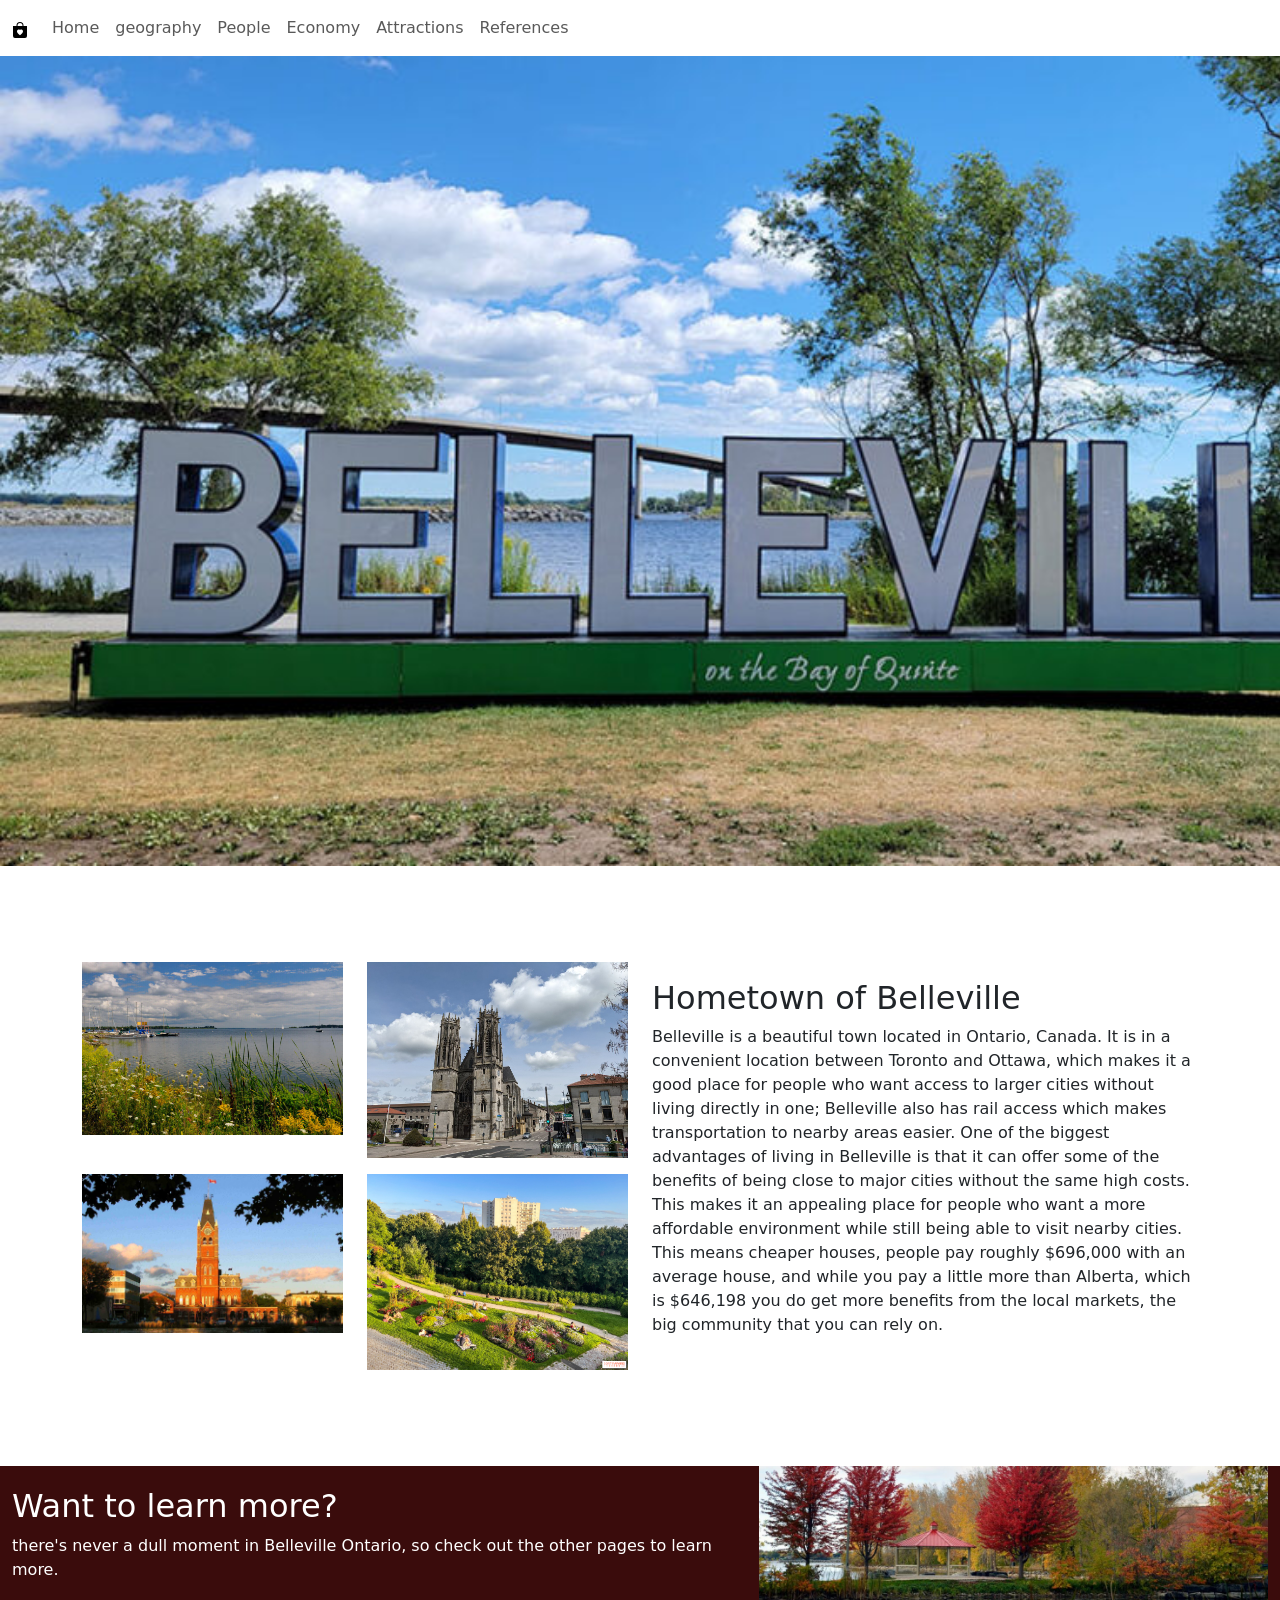
<file: index.html>
<!DOCTYPE html>
<html lang="en">

<head>
    <meta charset="UTF-8">
    <meta name="viewport" content="width=device-width, initial-scale=1.0">
    <title>Belleville | Home</title>

    <!-- Latest compiled and minified CSS -->
    <link href="https://cdn.jsdelivr.net/npm/bootstrap@5.3.8/dist/css/bootstrap.min.css" rel="stylesheet">

    <link rel="stylesheet" href="https://cdn.jsdelivr.net/npm/bootstrap-icons@1.13.2/font/bootstrap-icons.min.css">

    <!-- custom css -->
    <link href="css/hometown.css" rel="stylesheet">
</head>

<body>

    <!-------------------Collapsing Navbar-------------->
    <nav class="navbar navbar-expand-sm bg-white navbar-light sticky-top">
        <div class="container-fluid">
            <a class="navbar-brand" href="index.html">
                <img src="images/bag-heart-fill.svg" alt="Belleville">
            </a>
            <button class="navbar-toggler" type="button" data-bs-toggle="collapse" data-bs-target="#collapsibleNavbar">
                <span class="navbar-toggler-icon"></span>
            </button>
            <div class="collapse navbar-collapse" id="collapsibleNavbar">
                <ul class="navbar-nav">
                    <li class="nav-item">
                        <a class="nav-link" href="index.html">Home</a>
                    </li>
                    <li class="nav-item">
                        <a class="nav-link" href="geography.html">geography</a>
                    </li>
                    <li class="nav-item">
                        <a class="nav-link" href="people.html">People</a>
                    </li>
                    <li class="nav-item">
                        <a class="nav-link" href="economy.html">Economy</a>
                    </li>
                    <li class="nav-item">
                        <a class="nav-link" href="attractions.html">Attractions</a>
                    </li>
                    <li class="nav-item">
                        <a class="nav-link" href="references.html">References</a>
                    </li>
                </ul>
            </div>
        </div>
    </nav>


    <!-------------------Header------------------------->

    <header id="homeHeader" class="bg-primary text-white">
        <div class="container-fluid">
            <div class="row">

                <div class="col-sm-6">

                </div>
            </div> <!--end row-->
        </div> <!--ends container-->
    </header>
    <!-- --------------------Main Content------------ -->

    <main class="my-5 py-5">
        <div class="container">
            <div class="row">
                <div class="col-md-6">

                    <div class="row mb-3">
                        <div class="col-6">
                            <img class="img-fluid" src="images/image1.jpeg" alt="first">
                        </div>
                        <div class="col-6">
                            <img class="img-fluid" src="images/image2.jpg" alt="second">
                        </div>
                    </div>
                    <div class="row">
                        <div class="col-6">
                            <img class="img-fluid" src="images/Image3.jpg" alt="third">
                        </div>
                        <div class="col-6">
                            <img class="img-fluid" src="images/image4.jpg" alt="fourth">
                        </div>
                    </div>
                </div>

                <div class="col-md-6 my-auto">
                    <h2>Hometown of Belleville</h2>
                    <p>Belleville is a beautiful town located in Ontario, Canada. It is in a convenient location between
                        Toronto and Ottawa, which makes it a good place for people who want access to larger cities
                        without living directly in one; Belleville also has rail access which makes transportation to
                        nearby areas easier. One of the biggest advantages of living in Belleville is that it can offer
                        some of the benefits of being close to major cities without the same high costs. This makes it
                        an appealing place for people who want a more affordable environment while still being able to
                        visit nearby cities. This means cheaper houses, people pay roughly $696,000 with an average
                        house, and while you pay a little more than Alberta, which is $646,198 you do get more benefits
                        from the local markets, the big community that you can rely on.</p>
                </div>
            </div>
        </div><!--ends container-->
    </main>



    <!-- ------------------Footer--------------------- -->
    <footer>
        <section class="bg-primary">
            <div class="container-fluid">
                <div class="row">
                    <div class="col-sm-7 text-white my-auto">
                        <h2>Want to learn more?</h2>
                        <p>there's never a dull moment in Belleville Ontario, so check out the other pages to learn
                            more. </p>
                    </div>
                    <div class="col-sm-5">
                        <img class="img-fluid" src="images/Belleville-fall.jpg" alt="Belleville-fall">
                    </div>

                </div>
            </div>
        </section>
    </footer>
</body>

</html>
</file>
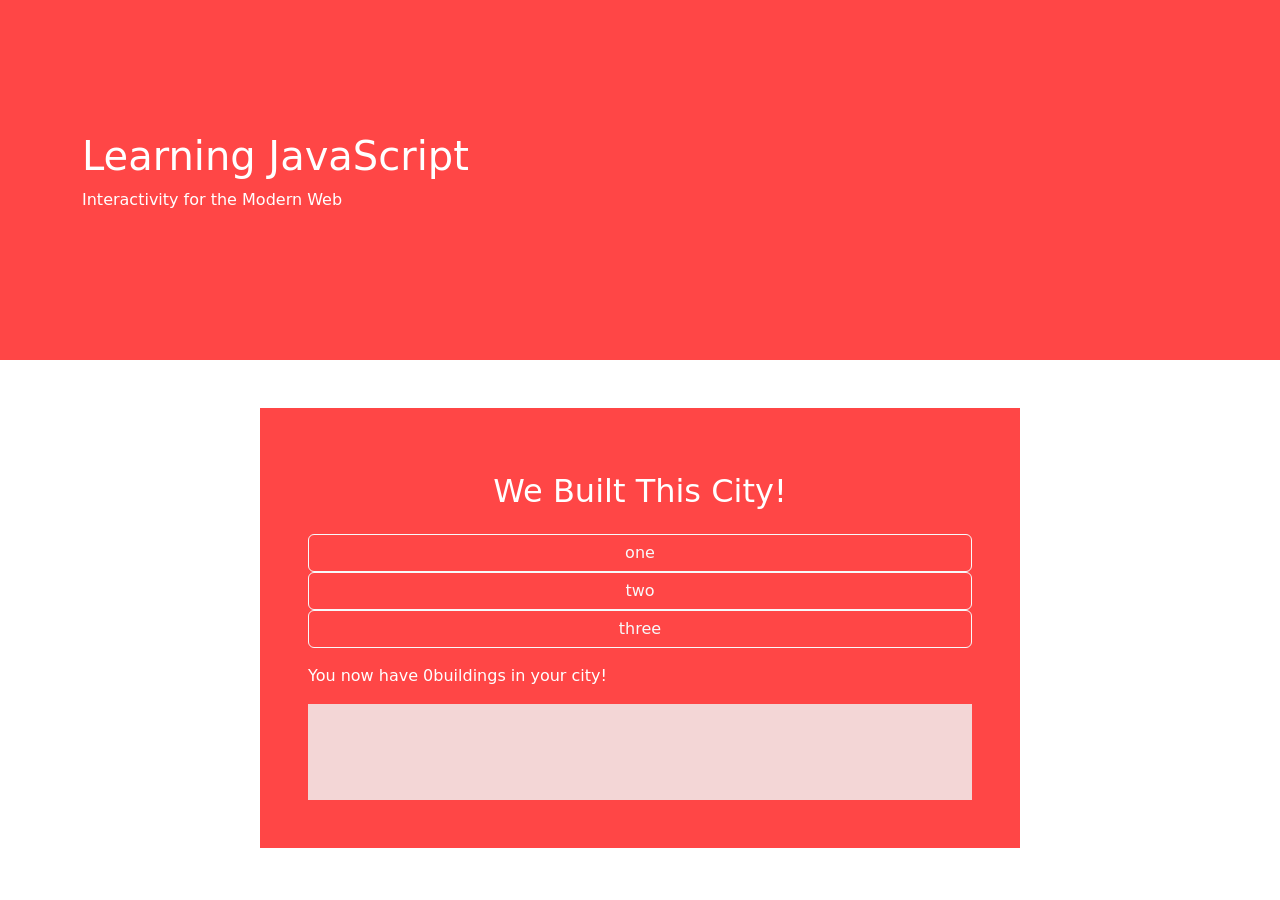
<file: javascript/index.html>
<!DOCTYPE html>
<html lang="en">

<head>
    <meta charset="UTF-8">
    <meta http-equiv="X-UA-Compatible" content="IE=edge">
    <meta name="viewport" content="width=device-width, initial-scale=1.0">

    <title>Intro to Javascript</title>

    <!-- Latest compiled and minified CSS -->
    <link href="https://cdn.jsdelivr.net/npm/bootstrap@5.3.3/dist/css/bootstrap.min.css" rel="stylesheet">

    <!-- My CSS -->
    <link rel="stylesheet" href="css/build.css">

    <!-- Latest compiled JavaScript -->
    <script src="https://cdn.jsdelivr.net/npm/bootstrap@5.3.3/dist/js/bootstrap.bundle.min.js"></script>

</head>

<body>

    <!----------------------------- Header -------------------------------------------->
    <header class="bg-main">
        <div class="container">
            <div class="row align-items-center customHeight">
                <div class="col-sm-6 text-white">
                    <h1>Learning JavaScript</h1>
                    <p>Interactivity for the Modern Web</p>
                </div>
            </div>
        </div>
    </header>

    <section>
        <div class="container py-5">
            <div class="row">
                <div id="column1" class="col-sm-8 mx-auto bg-main p-5 text-white">
                    <!---------------------The column where things will change!----------------------->
                    <h2 class="text-center py-3">We Built This City!</h2>

                    <!-- Form with only a button that will call a Javascript function -->
                    <form action="javascript:buildOne();">
                        <div class="d-grid">
                            <button type="submit" class="btn btn-outline-light">one</button>
                        </div>
                    </form>
                    <!-- Form with only a button that will call a different Javascript function -->
                    <form action="javascript: buildTwo();">
                        <div class="d-grid">
                            <button type="submit" class="btn btn-outline-light">two</button>
                        </div>
                    </form>
                    <!-- Form with only a button that will call a third Javascript function -->
                    <form action="javascript: buildThree();">
                        <div class="d-grid">
                            <button type="submit" class="btn btn-outline-light">three</button>
                        </div>
                    </form>

                    <!-- Div that will display a message about how many buildings the user put into the city -->
                    <div id="city" class="my-3"> </div>

                    <!-- Div that will display the buildings the user put into the city -->
                    <div id="cityGraphic" class="bg_city p-5"></div>

                </div>

            </div>
        </div>
    </section>


    <!---------------------Your Custom Javascript----------------------->
    <script src="js/build.js"></script>
</body>

</html>
</file>
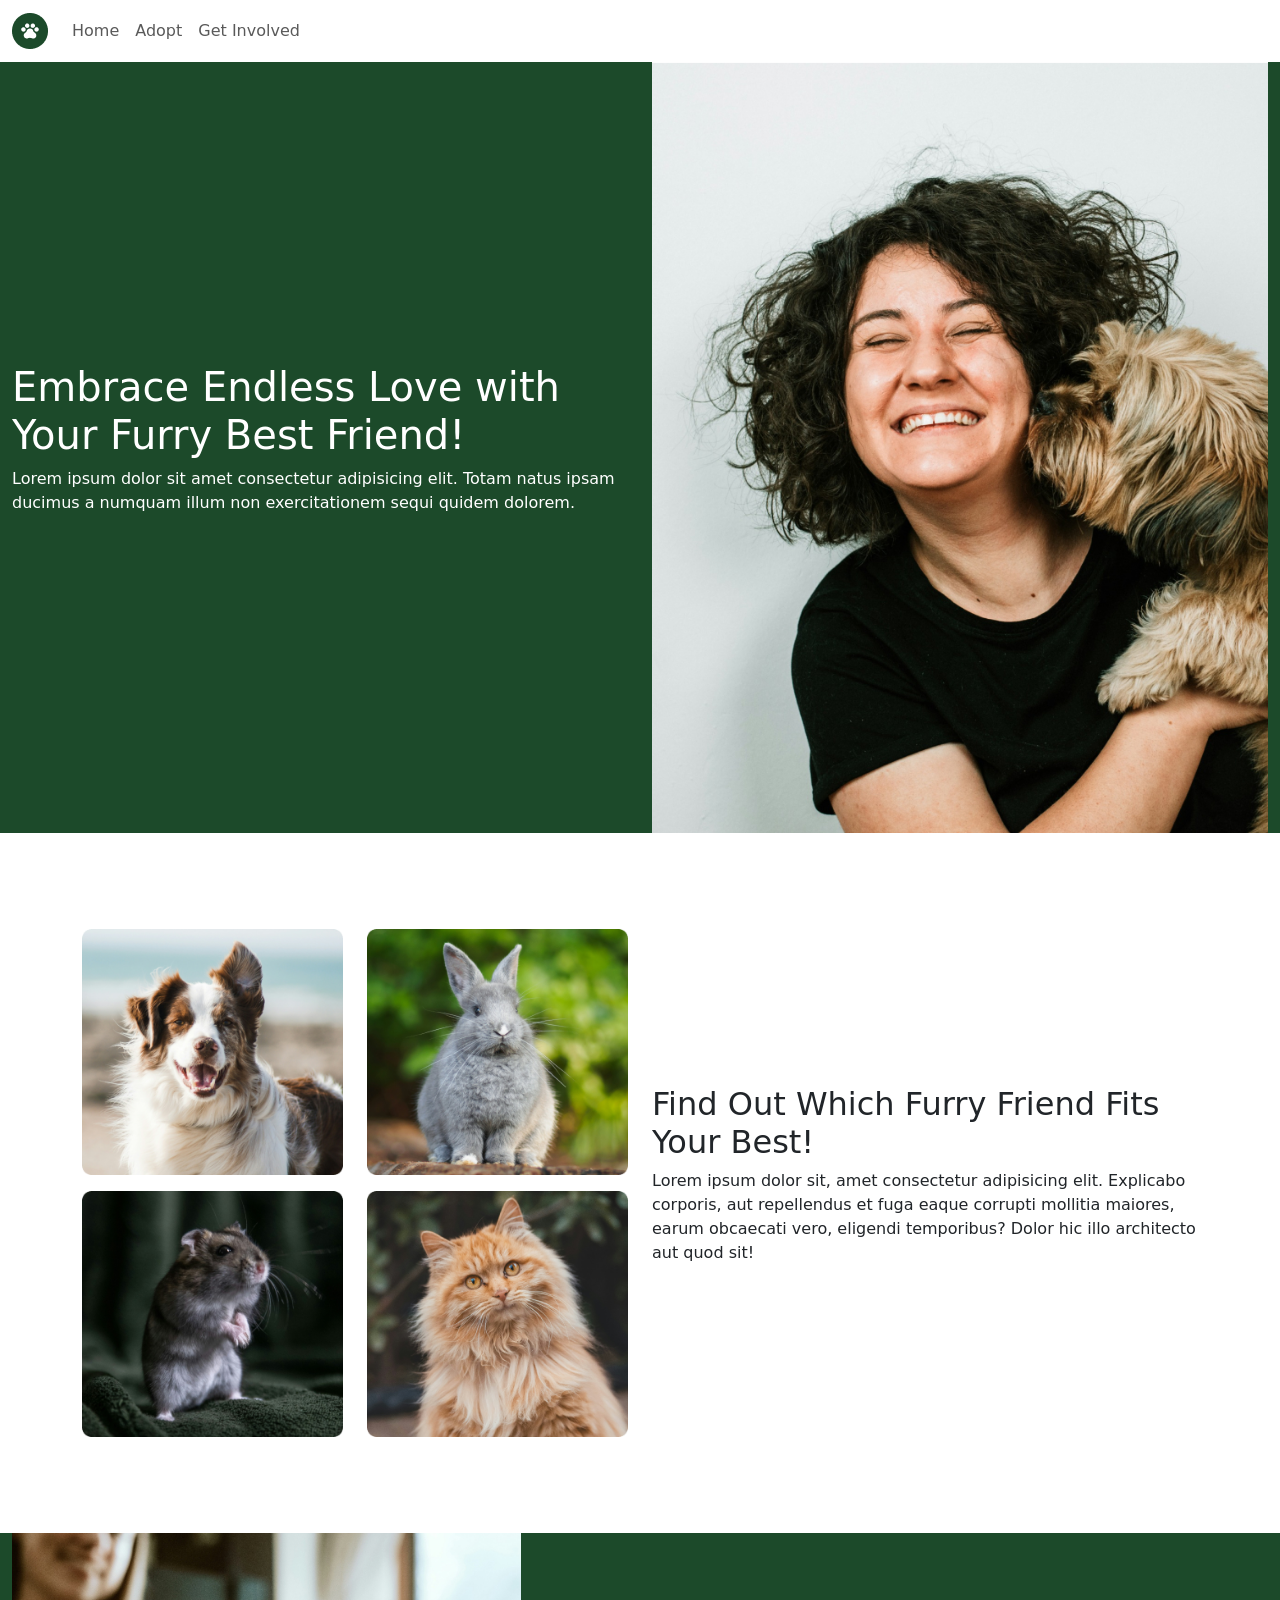
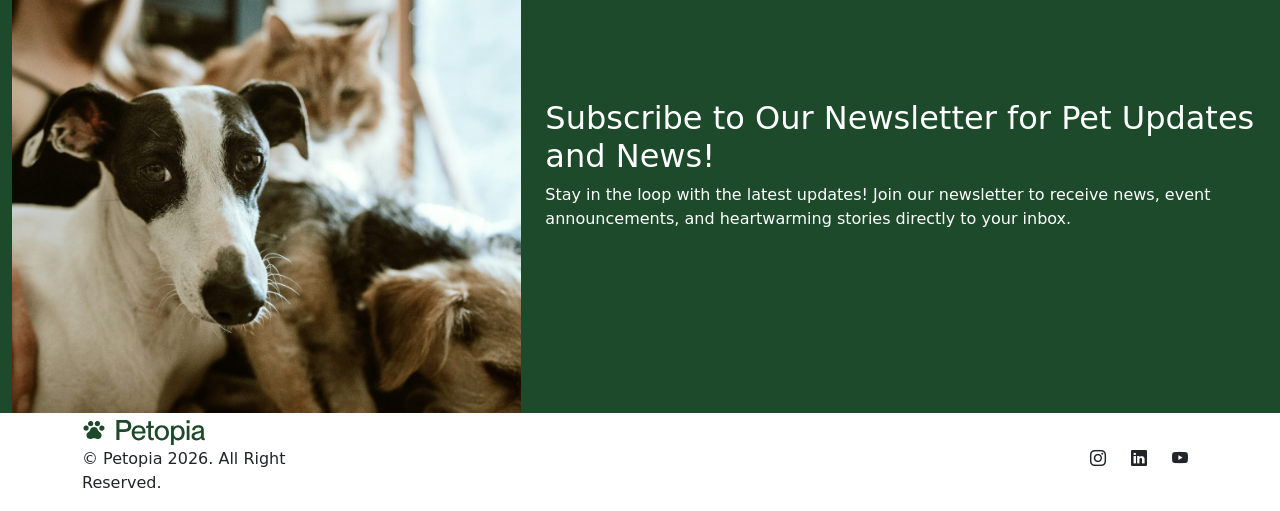
<file: petopia-site/index.html>
<!DOCTYPE html>
<html lang="en">

<head>
    <meta charset="UTF-8">
    <meta name="viewport" content="width=device-width, initial-scale=1.0">
    <title>Petopia</title>

    <!-- Latest compiled and minified CSS -->
    <link href="https://cdn.jsdelivr.net/npm/bootstrap@5.3.8/dist/css/bootstrap.min.css" rel="stylesheet">

    <link rel="stylesheet" href="https://cdn.jsdelivr.net/npm/bootstrap-icons@1.13.2/font/bootstrap-icons.min.css">

    <!-- custom css -->
    <link href="css/petstyle.css" rel="stylesheet">

    <!-- Latest compiled JavaScript -->
    <script src="https://cdn.jsdelivr.net/npm/bootstrap@5.3.8/dist/js/bootstrap.bundle.min.js"></script>

</head>

<body>

    <!-------------------Collapsing Navbar-------------->
    <nav class="navbar navbar-expand-sm bg-white navbar-light sticky-top">
        <div class="container-fluid">
            <a class="navbar-brand" href="index.html">
                <img src="images/logoIcon.png" alt="Petopia">
            </a>
            <button class="navbar-toggler" type="button" data-bs-toggle="collapse" data-bs-target="#collapsibleNavbar">
                <span class="navbar-toggler-icon"></span>
            </button>
            <div class="collapse navbar-collapse" id="collapsibleNavbar">
                <ul class="navbar-nav">
                    <li class="nav-item">
                        <a class="nav-link" href="index.html">Home</a>
                    </li>
                    <li class="nav-item">
                        <a class="nav-link" href="adopt.html">Adopt</a>
                    </li>
                    <li class="nav-item">
                        <a class="nav-link" href="involved.html">Get Involved</a>
                    </li>
                </ul>
            </div>
        </div>
    </nav>


    <!-------------------Header------------------------->

    <header class="bg-primary text-white">
        <div class="container-fluid">
            <div class="row">
                <div class="col-sm-6 my-auto">
                    <h1>Embrace Endless Love with Your Furry Best Friend!</h1>
                    <p>Lorem ipsum dolor sit amet consectetur adipisicing elit. Totam natus ipsam ducimus a numquam
                        illum non exercitationem sequi quidem dolorem.</p>
                </div>
                <div class="col-sm-6">
                    <img class="img-fluid" src="images/headerImages/homeHeader.jpg"
                        alt="Person with adopted pet from Petopia">
                </div>
            </div> <!--end row-->
        </div> <!--ends container-->
    </header>
    <!-- --------------------Main Content------------ -->

    <main class="my-5 py-5">
        <div class="container">
            <div class="row">
                <div class="col-md-6">

                    <div class="row mb-3">
                        <div class="col-6">
                            <img class="img-fluid" src="images/fit/dog.png" alt="dog">
                        </div>
                        <div class="col-6">
                            <img class="img-fluid" src="images/fit/bunny.png" alt="bunny">
                        </div>
                    </div>
                    <div class="row">
                        <div class="col-6">
                            <img class="img-fluid" src="images/fit/gerbil.png" alt="gerbil">
                        </div>
                        <div class="col-6">
                            <img class="img-fluid" src="images/fit/cat.png" alt="cat">
                        </div>
                    </div>
                </div>

                <div class="col-md-6 my-auto">
                    <h2>Find Out Which Furry Friend Fits Your Best!</h2>
                    <p>Lorem ipsum dolor sit, amet consectetur adipisicing elit. Explicabo corporis, aut repellendus et
                        fuga eaque corrupti mollitia maiores, earum obcaecati vero, eligendi temporibus? Dolor hic illo
                        architecto aut quod sit!</p>
                </div>
            </div>
        </div><!--ends container-->
    </main>


    <!-- -------------------Newsletter---------------- -->
    <section class="bg-primary">
        <div class="container-fluid">
            <div class="row">
                <div class="col-sm-5">
                    <img class="img-fluid" src="images/newsletter.jpg" alt="Pets">
                </div>
                <div class="col-sm-7 text-white my-auto">
                    <h2>Subscribe to Our Newsletter for Pet Updates and News!</h2>
                    <p>Stay in the loop with the latest updates! Join our newsletter to receive news, event
                        announcements, and heartwarming stories directly to your inbox. </p>
                </div>
            </div>
        </div>
    </section>
    <!-- ------------------Footer--------------------- -->
    <footer>
        <div class="container">
            <div class="row">
                <div class="col-sm-3">
                    <img class="img-fluid" src="images/logoFull.svg" alt="Petopia">
                </div>
            </div>

            <div class="row">
                <div class="col-sm-3">
                    <p>© Petopia 2026. All Right Reserved.</p>
                </div>
                <div class="col-sm-2 offset-sm-7 text-end"><i class="bi bi-instagram"></i> <i
                        class="bi bi-linkedin"></i> <i class="bi bi-youtube"></i></div>
            </div>
        </div>
    </footer>
</body>

</html>
</file>
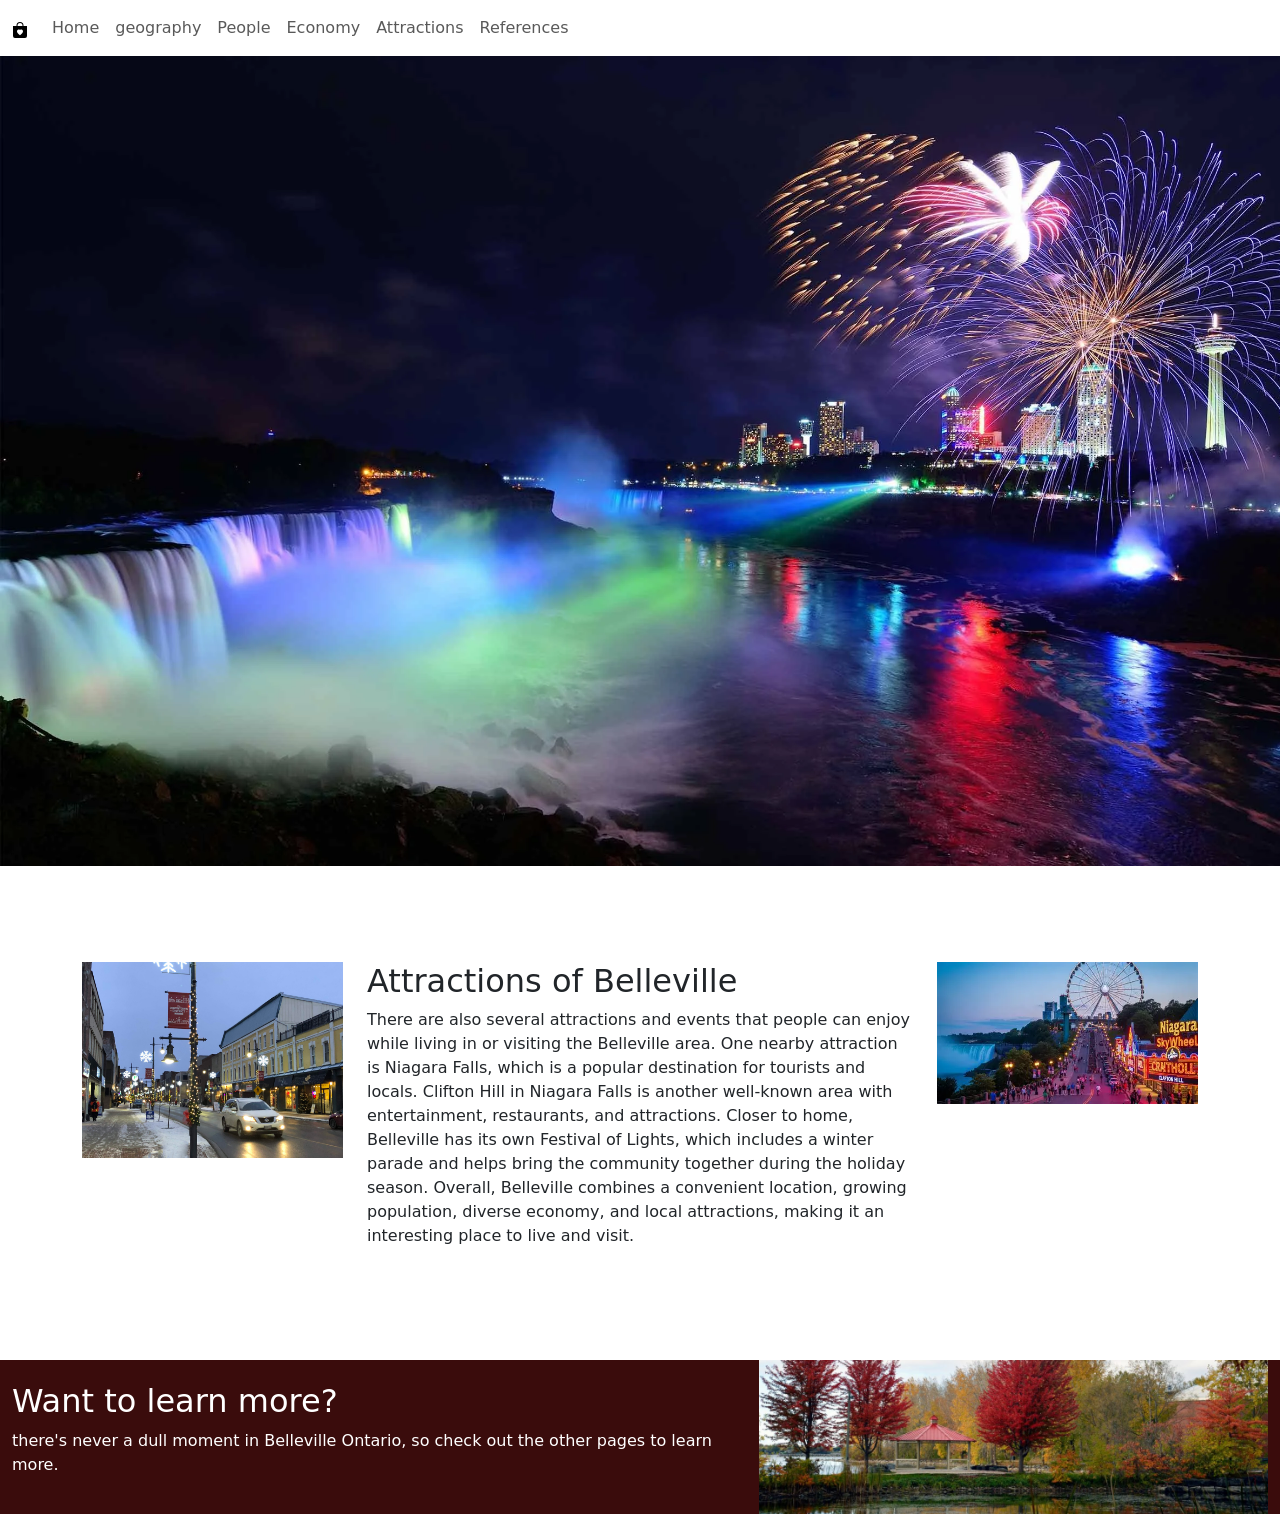
<file: attractions.html>
<!DOCTYPE html>
<html lang="en">

<head>
    <meta charset="UTF-8">
    <meta name="viewport" content="width=device-width, initial-scale=1.0">
    <title>Belleville | Attractions</title>

    <!-- Latest compiled and minified CSS -->
    <link href="https://cdn.jsdelivr.net/npm/bootstrap@5.3.8/dist/css/bootstrap.min.css" rel="stylesheet">

    <link rel="stylesheet" href="https://cdn.jsdelivr.net/npm/bootstrap-icons@1.13.2/font/bootstrap-icons.min.css">

    <!-- custom css -->
    <link href="css/hometown.css" rel="stylesheet">
</head>

<body>

    <!-------------------Collapsing Navbar-------------->
    <nav class="navbar navbar-expand-sm bg-white navbar-light sticky-top">
        <div class="container-fluid">
            <a class="navbar-brand" href="index.html">
                <img src="images/bag-heart-fill.svg" alt="Belleville">
            </a>
            <button class="navbar-toggler" type="button" data-bs-toggle="collapse" data-bs-target="#collapsibleNavbar">
                <span class="navbar-toggler-icon"></span>
            </button>
            <div class="collapse navbar-collapse" id="collapsibleNavbar">
                <ul class="navbar-nav">
                    <li class="nav-item">
                        <a class="nav-link" href="index.html">Home</a>
                    </li>
                    <li class="nav-item">
                        <a class="nav-link" href="geography.html">geography</a>
                    </li>
                    <li class="nav-item">
                        <a class="nav-link" href="people.html">People</a>
                    </li>
                    <li class="nav-item">
                        <a class="nav-link" href="economy.html">Economy</a>
                    </li>
                    <li class="nav-item">
                        <a class="nav-link" href="attractions.html">Attractions</a>
                    </li>
                    <li class="nav-item">
                        <a class="nav-link" href="references.html">References</a>
                    </li>
                </ul>
            </div>
        </div>
    </nav>


    <!-------------------Header------------------------->

    <header id="AttractHeader" class=" bg-primary text-white">
        <div class="container-fluid">
            <div class="row">

                <div class="col-sm-6">

                </div>
            </div> <!--end row-->
        </div> <!--ends container-->
    </header>
    <!-- --------------------Main Content------------ -->

    <main class="my-5 py-5">
        <div class="container">
            <div class="row">

                <div class="col-md-3">
                    <img class="img-fluid" src="images/attraction1.jpg" alt="attraction1">
                </div>
                <div class="col-md-6">
                    <h2>Attractions of Belleville</h2>
                    <p>There are also several attractions and events that people can enjoy while living in or
                        visiting
                        the Belleville area. One nearby attraction is Niagara Falls, which is a popular
                        destination for
                        tourists and locals. Clifton Hill in Niagara Falls is another well-known area with
                        entertainment, restaurants, and attractions. Closer to home, Belleville has its own
                        Festival of
                        Lights, which includes a winter parade and helps bring the community together during the
                        holiday
                        season. Overall, Belleville combines a convenient location, growing population, diverse
                        economy,
                        and local attractions, making it an interesting place to live and visit.</p>
                </div>
                <div class="col-md-3">
                    <img class="img-fluid" src="images/attraction1.webp" alt="attraction">
                </div>

            </div>

        </div><!--ends container-->
    </main>



    <!-- ------------------Footer--------------------- -->
    <footer>
        <section class="bg-primary">
            <div class="container-fluid">
                <div class="row">
                    <div class="col-sm-7 text-white my-auto">
                        <h2>Want to learn more?</h2>
                        <p>there's never a dull moment in Belleville Ontario, so check out the other pages to learn
                            more. </p>
                    </div>
                    <div class="col-sm-5">
                        <img class="img-fluid" src="images/Belleville-fall.jpg" alt="Belleville-fall">
                    </div>

                </div>
            </div>
        </section>
    </footer>
</body>

</html>
</file>
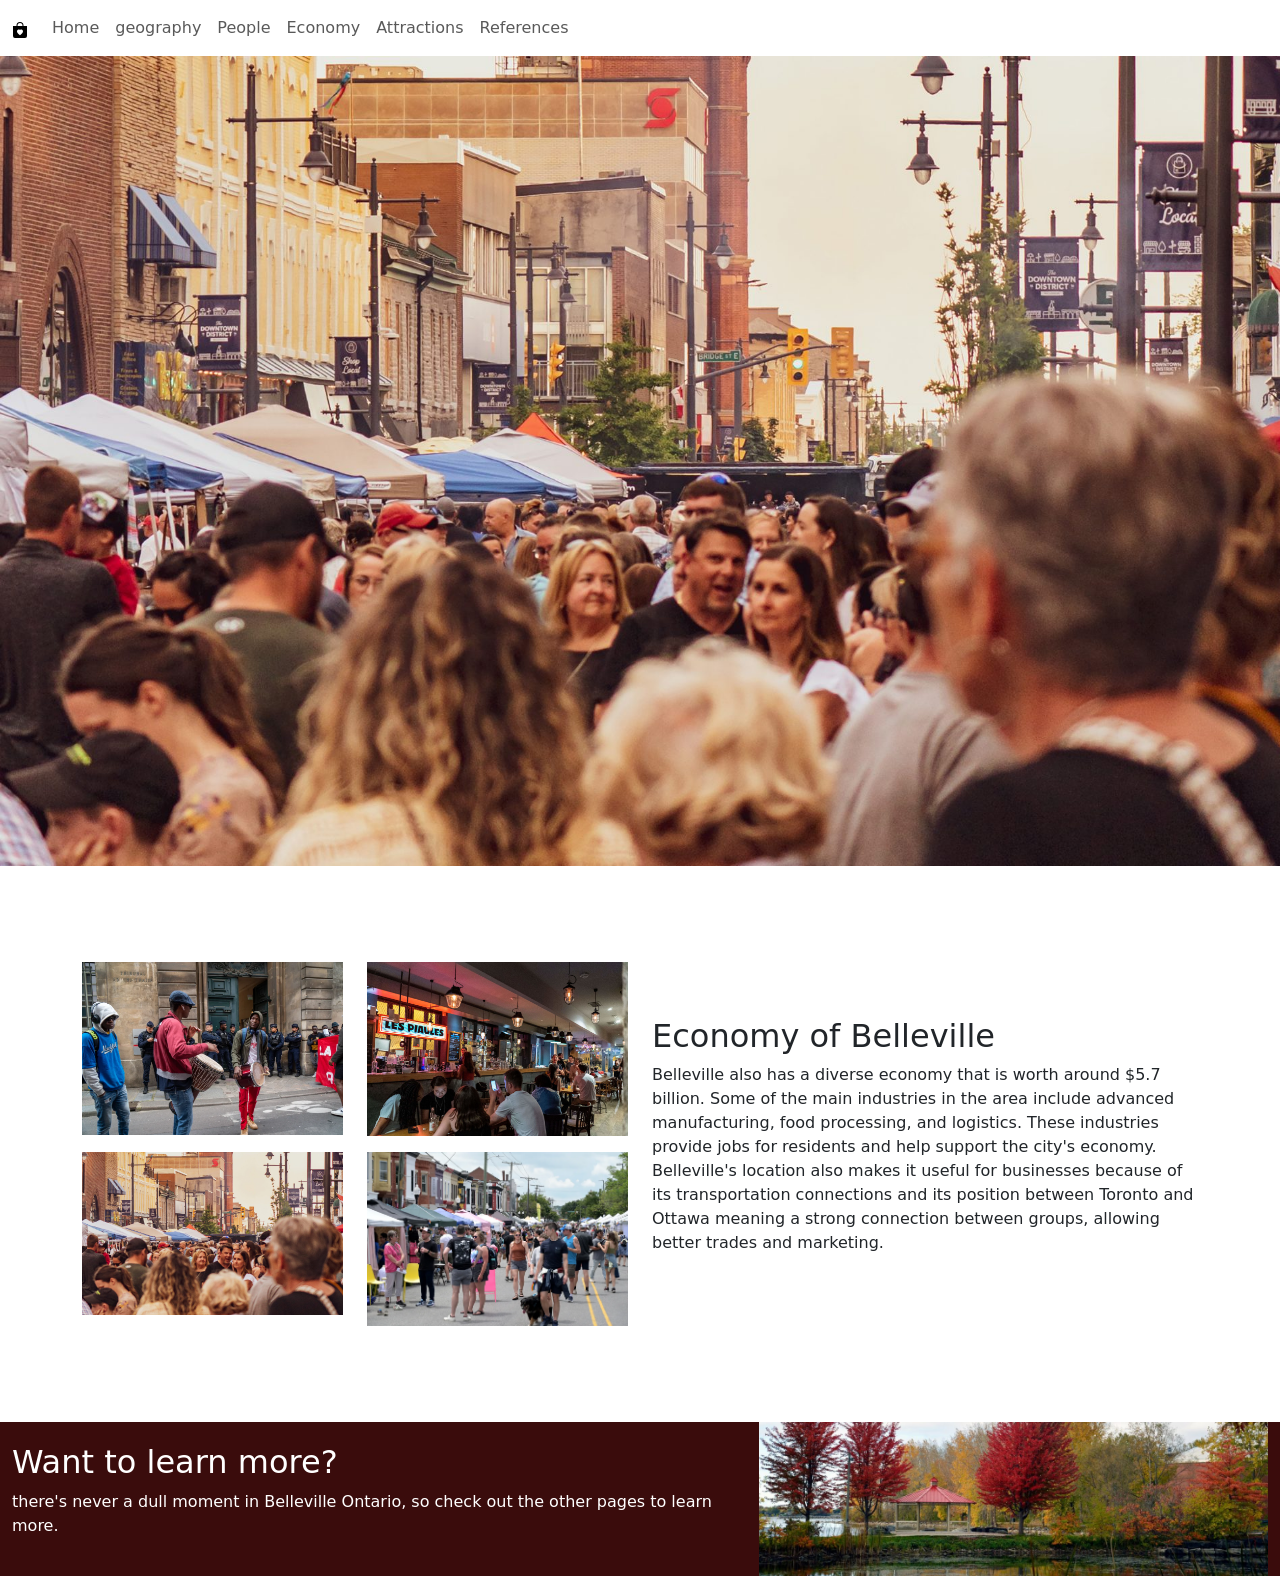
<file: economy.html>
<!DOCTYPE html>
<html lang="en">

<head>
    <meta charset="UTF-8">
    <meta name="viewport" content="width=device-width, initial-scale=1.0">
    <title>Belleville | Economy</title>

    <!-- Latest compiled and minified CSS -->
    <link href="https://cdn.jsdelivr.net/npm/bootstrap@5.3.8/dist/css/bootstrap.min.css" rel="stylesheet">

    <link rel="stylesheet" href="https://cdn.jsdelivr.net/npm/bootstrap-icons@1.13.2/font/bootstrap-icons.min.css">

    <!-- custom css -->
    <link href="css/hometown.css" rel="stylesheet">
</head>

<body>

    <!-------------------Collapsing Navbar-------------->
    <nav class="navbar navbar-expand-sm bg-white navbar-light sticky-top">
        <div class="container-fluid">
            <a class="navbar-brand" href="index.html">
                <img src="images/bag-heart-fill.svg" alt="Belleville">
            </a>
            <button class="navbar-toggler" type="button" data-bs-toggle="collapse" data-bs-target="#collapsibleNavbar">
                <span class="navbar-toggler-icon"></span>
            </button>
            <div class="collapse navbar-collapse" id="collapsibleNavbar">
                <ul class="navbar-nav">
                    <li class="nav-item">
                        <a class="nav-link" href="index.html">Home</a>
                    </li>
                    <li class="nav-item">
                        <a class="nav-link" href="geography.html">geography</a>
                    </li>
                    <li class="nav-item">
                        <a class="nav-link" href="people.html">People</a>
                    </li>
                    <li class="nav-item">
                        <a class="nav-link" href="economy.html">Economy</a>
                    </li>
                    <li class="nav-item">
                        <a class="nav-link" href="attractions.html">Attractions</a>
                    </li>
                    <li class="nav-item">
                        <a class="nav-link" href="references.html">References</a>
                    </li>
                </ul>
            </div>
        </div>
    </nav>


    <!-------------------Header------------------------->

    <header id="EcoHeader" class=" bg-primary text-white">
        <div class="container-fluid">
            <div class="row">

                <div class="col-sm-6">

                </div>
            </div> <!--end row-->
        </div> <!--ends container-->
    </header>
    <!-- --------------------Main Content------------ -->

    <main class="my-5 py-5">
        <div class="container">
            <div class="row">
                <div class="col-md-6">

                    <div class="row mb-3">
                        <div class="col-6">
                            <img class="img-fluid" src="images/people.jpg" alt="peoplefirst">
                        </div>
                        <div class="col-6">
                            <img class="img-fluid" src="images/poeple1.jpeg" alt="peoplesecond">
                        </div>
                    </div>
                    <div class="row">
                        <div class="col-6">
                            <img class="img-fluid" src="images/people3.jpg" alt="peoplethird">
                        </div>
                        <div class="col-6">
                            <img class="img-fluid" src="images/people4.jpg" alt="peoplefourth">
                        </div>
                    </div>
                </div>

                <div class="col-md-6 my-auto">
                    <h2>Economy of Belleville</h2>
                    <p>Belleville also has a diverse economy that is worth around $5.7 billion. Some of the main
                        industries in the area include advanced manufacturing, food processing, and logistics. These
                        industries provide jobs for residents and help support the city's economy. Belleville's location
                        also makes it useful for businesses because of its transportation connections and its position
                        between Toronto and Ottawa meaning a strong connection between groups, allowing better trades
                        and marketing.</p>
                </div>
            </div>
        </div><!--ends container-->
    </main>



    <!-- ------------------Footer--------------------- -->
    <footer>
        <section class="bg-primary">
            <div class="container-fluid">
                <div class="row">
                    <div class="col-sm-7 text-white my-auto">
                        <h2>Want to learn more?</h2>
                        <p>there's never a dull moment in Belleville Ontario, so check out the other pages to learn
                            more. </p>
                    </div>
                    <div class="col-sm-5">
                        <img class="img-fluid" src="images/Belleville-fall.jpg" alt="Belleville-fall">
                    </div>

                </div>
            </div>
        </section>
    </footer>
</body>

</html>
</file>
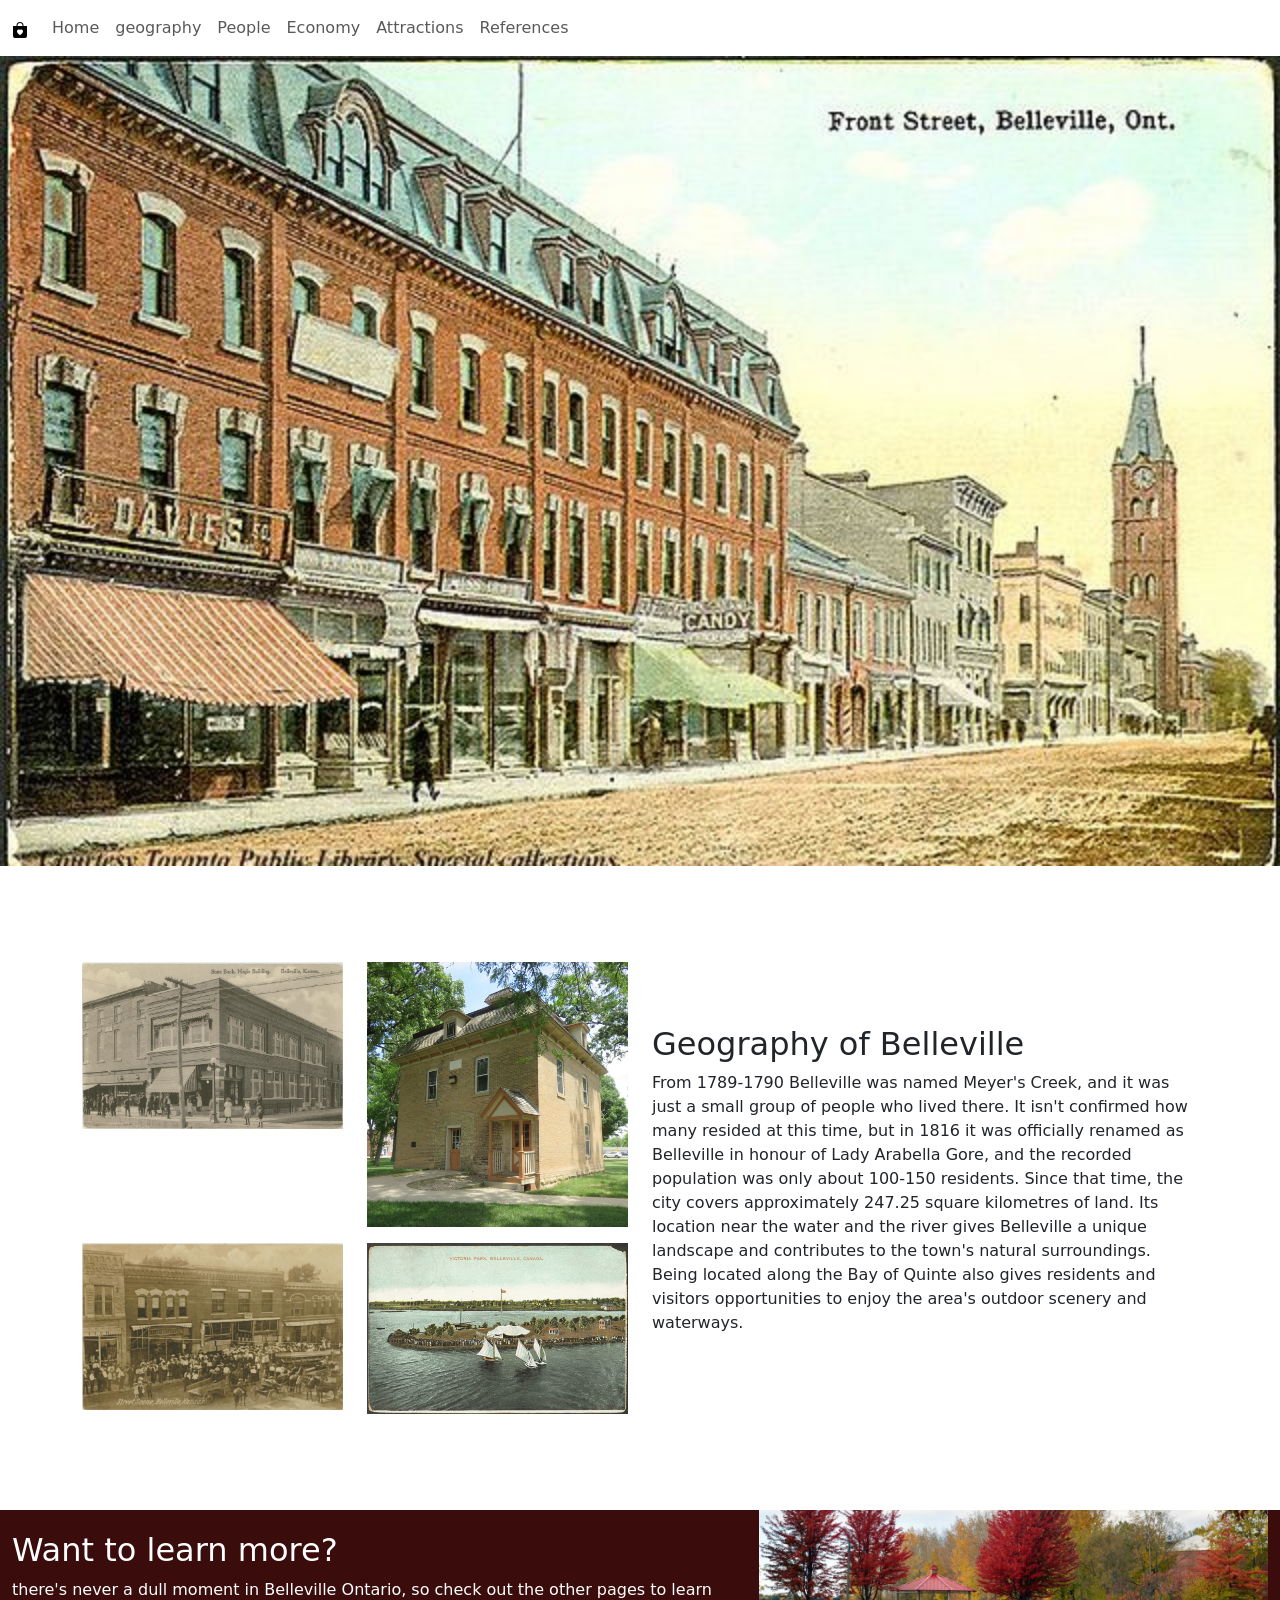
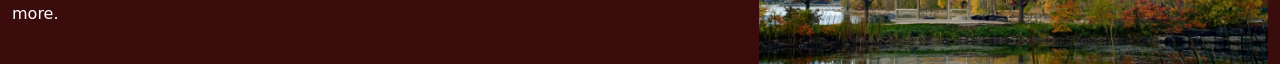
<file: geography.html>
<!DOCTYPE html>
<html lang="en">

<head>
    <meta charset="UTF-8">
    <meta name="viewport" content="width=device-width, initial-scale=1.0">
    <title>Belleville | geography</title>

    <!-- Latest compiled and minified CSS -->
    <link href="https://cdn.jsdelivr.net/npm/bootstrap@5.3.8/dist/css/bootstrap.min.css" rel="stylesheet">

    <link rel="stylesheet" href="https://cdn.jsdelivr.net/npm/bootstrap-icons@1.13.2/font/bootstrap-icons.min.css">

    <!-- custom css -->
    <link href="css/hometown.css" rel="stylesheet">
</head>

<body>

    <!-------------------Collapsing Navbar-------------->
    <nav class="navbar navbar-expand-sm bg-white navbar-light sticky-top">
        <div class="container-fluid">
            <a class="navbar-brand" href="index.html">
                <img src="images/bag-heart-fill.svg" alt="Belleville">
            </a>
            <button class="navbar-toggler" type="button" data-bs-toggle="collapse" data-bs-target="#collapsibleNavbar">
                <span class="navbar-toggler-icon"></span>
            </button>
            <div class="collapse navbar-collapse" id="collapsibleNavbar">
                <ul class="navbar-nav">
                    <li class="nav-item">
                        <a class="nav-link" href="index.html">Home</a>
                    </li>
                    <li class="nav-item">
                        <a class="nav-link" href="geography.html">geography</a>
                    </li>
                    <li class="nav-item">
                        <a class="nav-link" href="people.html">People</a>
                    </li>
                    <li class="nav-item">
                        <a class="nav-link" href="economy.html">Economy</a>
                    </li>
                    <li class="nav-item">
                        <a class="nav-link" href="attractions.html">Attractions</a>
                    </li>
                    <li class="nav-item">
                        <a class="nav-link" href="references.html">References</a>
                    </li>
                </ul>
            </div>
        </div>
    </nav>


    <!-------------------Header------------------------->

    <header id="geoHeader" class="bg-primary text-white">
        <div class="container-fluid">
            <div class="row text-center">

                <div class="col-sm-12">

                </div>
            </div> <!--end row-->
        </div> <!--ends container-->
    </header>
    <!-- --------------------Main Content------------ -->

    <main class="my-5 py-5">
        <div class="container">
            <div class="row">
                <div class="col-md-6">

                    <div class="row mb-3">
                        <div class="col-6">
                            <img class="img-fluid" src="images/old1JPG.JPG" alt="oldfirst">
                        </div>
                        <div class="col-6">
                            <img class="img-fluid" src="images/old2.jpg" alt="oldsecond">
                        </div>
                    </div>
                    <div class="row">
                        <div class="col-6">
                            <img class="img-fluid" src="images/old3.jpg" alt="oldthird">
                        </div>
                        <div class="col-6">
                            <img class="img-fluid" src="images/old4.jpg" alt="oldfourth">
                        </div>
                    </div>
                </div>

                <div class="col-md-6 my-auto">
                    <h2>Geography of Belleville</h2>
                    <p>From 1789-1790 Belleville was named Meyer's Creek, and it was just a small group of people who
                        lived there. It isn't confirmed how many resided at this time, but in 1816 it was officially
                        renamed as Belleville in honour of Lady Arabella Gore, and the recorded population was only
                        about 100-150 residents. Since that time, the city covers approximately 247.25 square kilometres
                        of land. Its location near the water and the river gives Belleville a unique landscape and
                        contributes to the town's natural surroundings. Being located along the Bay of Quinte also gives
                        residents and visitors opportunities to enjoy the area's outdoor scenery and waterways.</p>
                </div>
            </div>
        </div><!--ends container-->
    </main>



    <!-- ------------------Footer--------------------- -->
    <footer>
        <section class="bg-primary">
            <div class="container-fluid">
                <div class="row">
                    <div class="col-sm-7 text-white my-auto">
                        <h2>Want to learn more?</h2>
                        <p>there's never a dull moment in Belleville Ontario, so check out the other pages to learn
                            more. </p>
                    </div>
                    <div class="col-sm-5">
                        <img class="img-fluid" src="images/Belleville-fall.jpg" alt="Belleville-fall">
                    </div>

                </div>
            </div>
        </section>
    </footer>
</body>

</html>
</file>
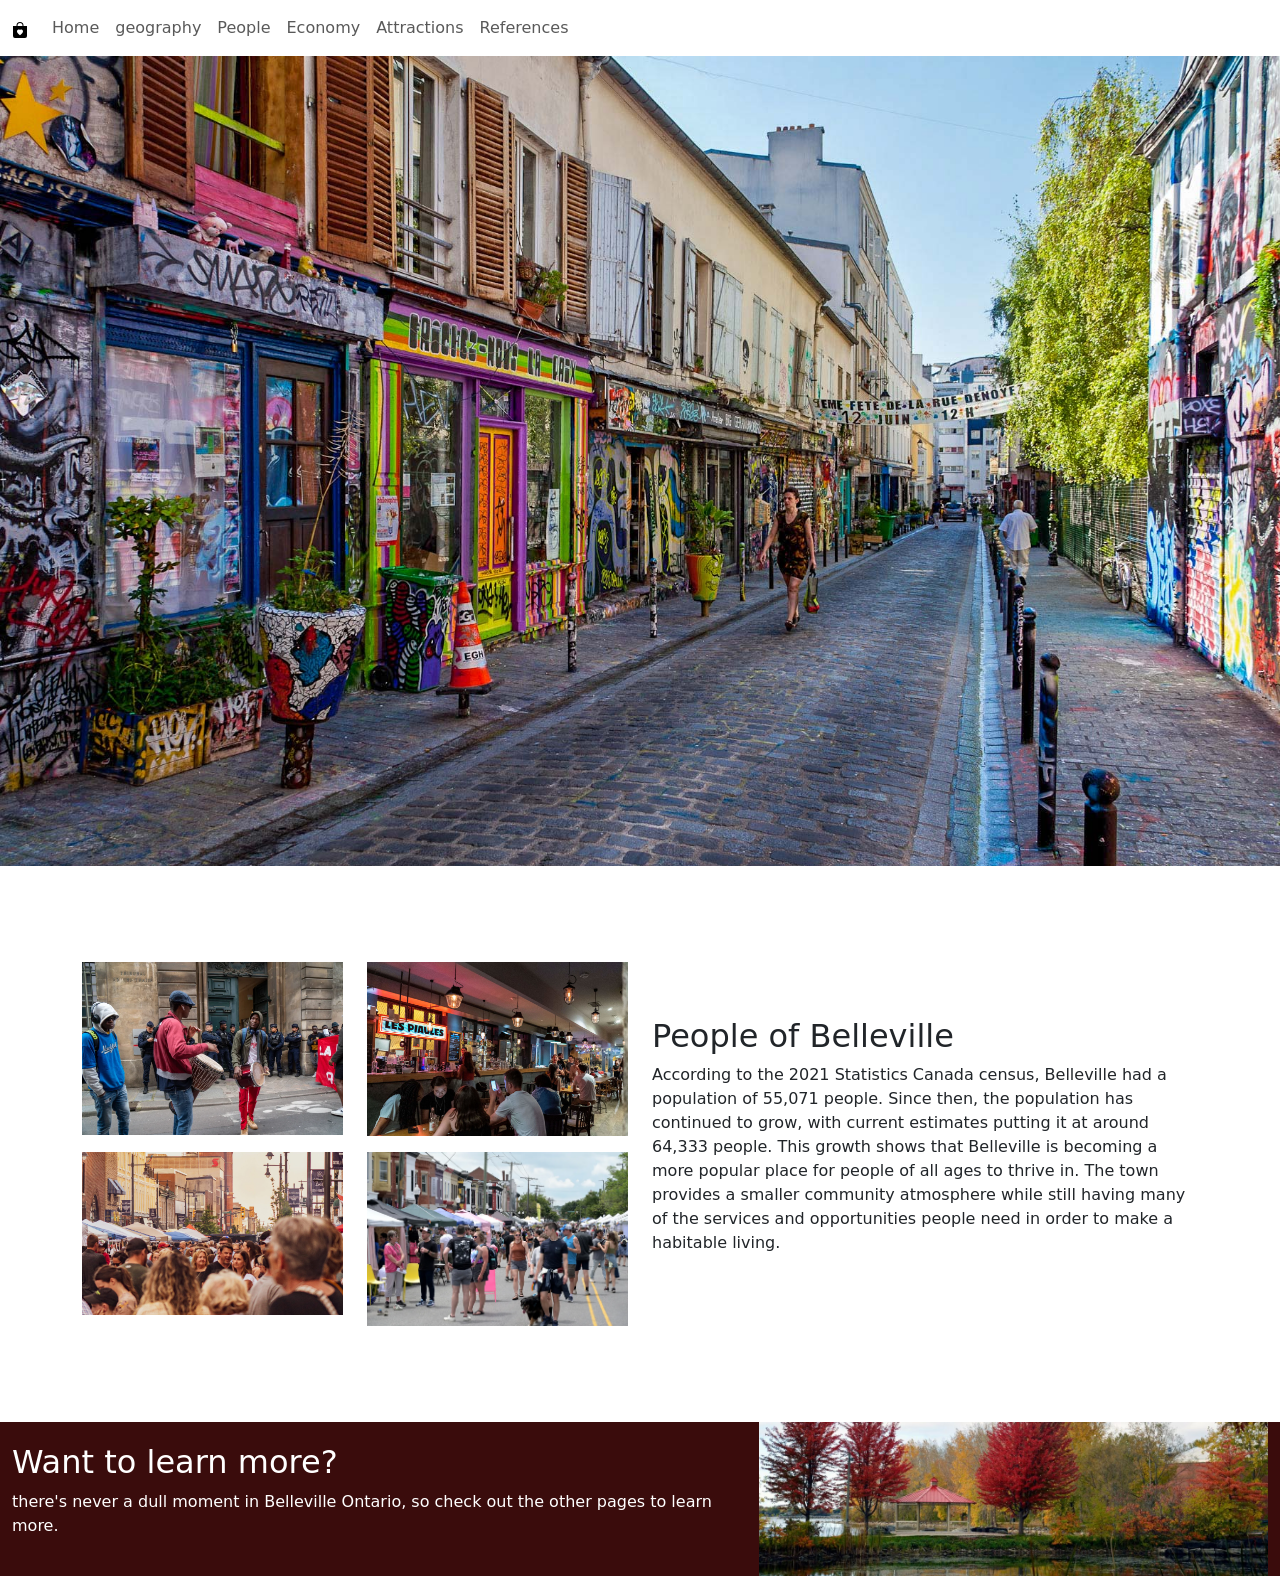
<file: people.html>
<!DOCTYPE html>
<html lang="en">

<head>
    <meta charset="UTF-8">
    <meta name="viewport" content="width=device-width, initial-scale=1.0">
    <title>Belleville | People</title>

    <!-- Latest compiled and minified CSS -->
    <link href="https://cdn.jsdelivr.net/npm/bootstrap@5.3.8/dist/css/bootstrap.min.css" rel="stylesheet">

    <link rel="stylesheet" href="https://cdn.jsdelivr.net/npm/bootstrap-icons@1.13.2/font/bootstrap-icons.min.css">

    <!-- custom css -->
    <link href="css/hometown.css" rel="stylesheet">
</head>

<body>

    <!-------------------Collapsing Navbar-------------->
    <nav class="navbar navbar-expand-sm bg-white navbar-light sticky-top">
        <div class="container-fluid">
            <a class="navbar-brand" href="index.html">
                <img src="images/bag-heart-fill.svg" alt="Belleville">
            </a>
            <button class="navbar-toggler" type="button" data-bs-toggle="collapse" data-bs-target="#collapsibleNavbar">
                <span class="navbar-toggler-icon"></span>
            </button>
            <div class="collapse navbar-collapse" id="collapsibleNavbar">
                <ul class="navbar-nav">
                    <li class="nav-item">
                        <a class="nav-link" href="index.html">Home</a>
                    </li>
                    <li class="nav-item">
                        <a class="nav-link" href="geography.html">geography</a>
                    </li>
                    <li class="nav-item">
                        <a class="nav-link" href="people.html">People</a>
                    </li>
                    <li class="nav-item">
                        <a class="nav-link" href="economy.html">Economy</a>
                    </li>
                    <li class="nav-item">
                        <a class="nav-link" href="attractions.html">Attractions</a>
                    </li>
                    <li class="nav-item">
                        <a class="nav-link" href="references.html">References</a>
                    </li>
                </ul>
            </div>
        </div>
    </nav>


    <!-------------------Header------------------------->

    <header id="PeopleHeader" class=" bg-primary text-white">
        <div class="container-fluid">
            <div class="row">

                <div class="col-sm-6">

                </div>
            </div> <!--end row-->
        </div> <!--ends container-->
    </header>
    <!-- --------------------Main Content------------ -->

    <main class="my-5 py-5">
        <div class="container">
            <div class="row">
                <div class="col-md-6">

                    <div class="row mb-3">
                        <div class="col-6">
                            <img class="img-fluid" src="images/people.jpg" alt="peoplefirst">
                        </div>
                        <div class="col-6">
                            <img class="img-fluid" src="images/poeple1.jpeg" alt="peoplesecond">
                        </div>
                    </div>
                    <div class="row">
                        <div class="col-6">
                            <img class="img-fluid" src="images/people3.jpg" alt="peoplethird">
                        </div>
                        <div class="col-6">
                            <img class="img-fluid" src="images/people4.jpg" alt="peoplefourth">
                        </div>
                    </div>
                </div>

                <div class="col-md-6 my-auto">
                    <h2>People of Belleville</h2>
                    <p>According to the 2021 Statistics Canada census, Belleville had a population of 55,071 people.
                        Since then, the population has continued to grow, with current estimates putting it at around
                        64,333 people. This growth shows that Belleville is becoming a more popular place for people of
                        all ages to thrive in. The town provides a smaller community atmosphere while still having many
                        of the services and opportunities people need in order to make a habitable living.</p>
                </div>
            </div>
        </div><!--ends container-->
    </main>



    <!-- ------------------Footer--------------------- -->
    <footer>
        <section class="bg-primary">
            <div class="container-fluid">
                <div class="row">
                    <div class="col-sm-7 text-white my-auto">
                        <h2>Want to learn more?</h2>
                        <p>there's never a dull moment in Belleville Ontario, so check out the other pages to learn
                            more. </p>
                    </div>
                    <div class="col-sm-5">
                        <img class="img-fluid" src="images/Belleville-fall.jpg" alt="Belleville-fall">
                    </div>

                </div>
            </div>
        </section>
    </footer>
</body>

</html>
</file>
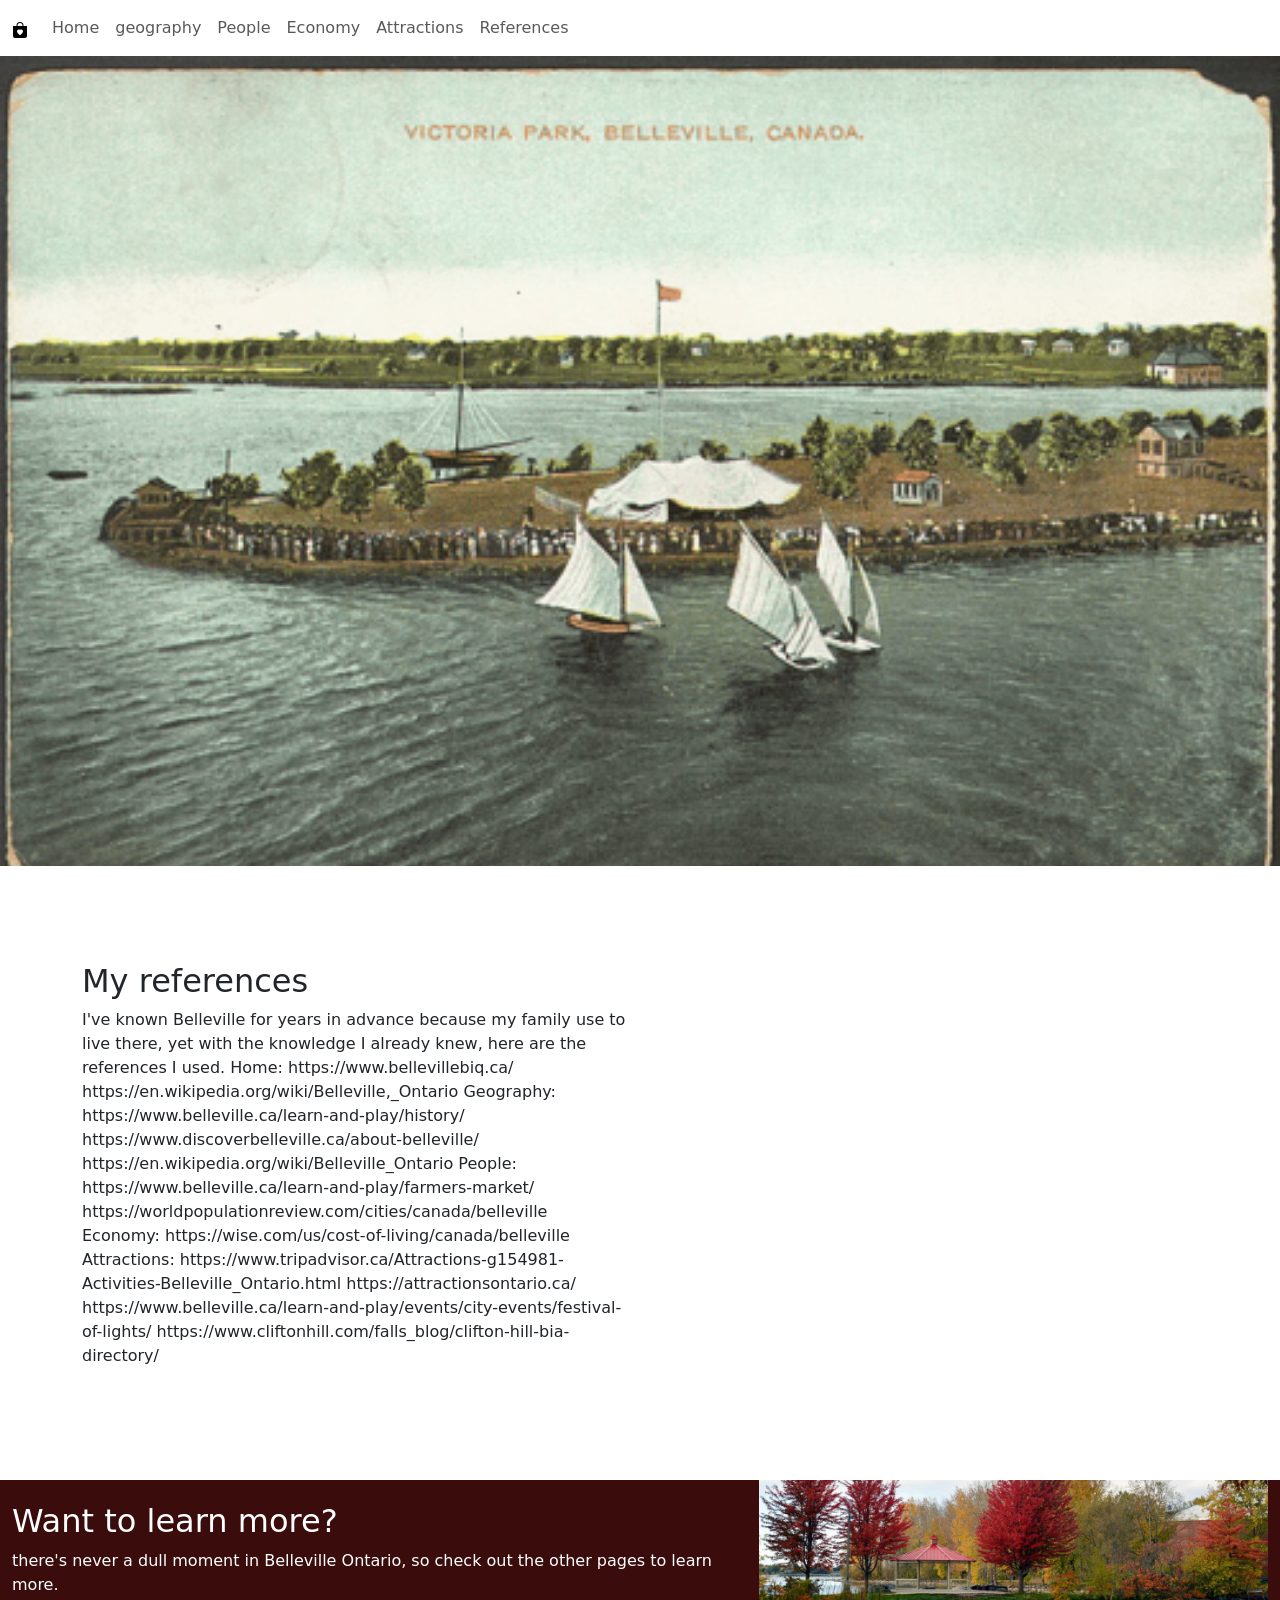
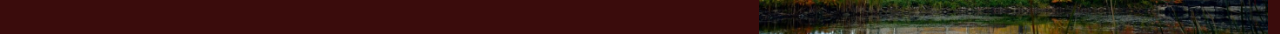
<file: references.html>
<!DOCTYPE html>
<html lang="en">

<head>
    <meta charset="UTF-8">
    <meta name="viewport" content="width=device-width, initial-scale=1.0">
    <title>Belleville | References</title>

    <!-- Latest compiled and minified CSS -->
    <link href="https://cdn.jsdelivr.net/npm/bootstrap@5.3.8/dist/css/bootstrap.min.css" rel="stylesheet">

    <link rel="stylesheet" href="https://cdn.jsdelivr.net/npm/bootstrap-icons@1.13.2/font/bootstrap-icons.min.css">

    <!-- custom css -->
    <link href="css/hometown.css" rel="stylesheet">
</head>

<body>

    <!-------------------Collapsing Navbar-------------->
    <nav class="navbar navbar-expand-sm bg-white navbar-light sticky-top">
        <div class="container-fluid">
            <a class="navbar-brand" href="index.html">
                <img src="images/bag-heart-fill.svg" alt="Belleville">
            </a>
            <button class="navbar-toggler" type="button" data-bs-toggle="collapse" data-bs-target="#collapsibleNavbar">
                <span class="navbar-toggler-icon"></span>
            </button>
            <div class="collapse navbar-collapse" id="collapsibleNavbar">
                <ul class="navbar-nav">
                    <li class="nav-item">
                        <a class="nav-link" href="index.html">Home</a>
                    </li>
                    <li class="nav-item">
                        <a class="nav-link" href="geography.html">geography</a>
                    </li>
                    <li class="nav-item">
                        <a class="nav-link" href="people.html">People</a>
                    </li>
                    <li class="nav-item">
                        <a class="nav-link" href="economy.html">Economy</a>
                    </li>
                    <li class="nav-item">
                        <a class="nav-link" href="attractions.html">Attractions</a>
                    </li>
                    <li class="nav-item">
                        <a class="nav-link" href="references.html">References</a>
                    </li>
                </ul>
            </div>
        </div>
    </nav>


    <!-------------------Header------------------------->

    <header id="RefHeader" class=" bg-primary text-white">
        <div class="container-fluid">
            <div class="row">

                <div class="col-sm-6">

                </div>
            </div> <!--end row-->
        </div> <!--ends container-->
    </header>
    <!-- --------------------Main Content------------ -->

    <main class="my-5 py-5">
        <div class="container">
            <div class="row">
                <div class="col-md-6 my-auto">
                    <h2>My references</h2>
                    <p>I've known Belleville for years in advance because my family use to live there, yet with the
                        knowledge I already knew, here are the references I used.
                        Home:
                        https://www.bellevillebiq.ca/
                        https://en.wikipedia.org/wiki/Belleville,_Ontario
                        Geography:
                        https://www.belleville.ca/learn-and-play/history/
                        https://www.discoverbelleville.ca/about-belleville/
                        https://en.wikipedia.org/wiki/Belleville_Ontario
                        People:
                        https://www.belleville.ca/learn-and-play/farmers-market/
                        https://worldpopulationreview.com/cities/canada/belleville
                        Economy:
                        https://wise.com/us/cost-of-living/canada/belleville
                        Attractions:
                        https://www.tripadvisor.ca/Attractions-g154981-Activities-Belleville_Ontario.html
                        https://attractionsontario.ca/
                        https://www.belleville.ca/learn-and-play/events/city-events/festival-of-lights/
                        https://www.cliftonhill.com/falls_blog/clifton-hill-bia-directory/

                    </p>
                </div>
            </div>
        </div><!--ends container-->
    </main>



    <!-- ------------------Footer--------------------- -->
    <footer>
        <section class="bg-primary">
            <div class="container-fluid">
                <div class="row">
                    <div class="col-sm-7 text-white my-auto">
                        <h2>Want to learn more?</h2>
                        <p>there's never a dull moment in Belleville Ontario, so check out the other pages to learn
                            more. </p>
                    </div>
                    <div class="col-sm-5">
                        <img class="img-fluid" src="images/Belleville-fall.jpg" alt="Belleville-fall">
                    </div>

                </div>
            </div>
        </section>
    </footer>
</body>

</html>
</file>
<file: css/hometown.css>
:root {
  --bs-primary:rgb(58, 12, 12);
  --bs-primary-rgb:58, 12, 12
}
i{
  font-size: 1rem;
  margin: auto 10px;
}
header{
    min-height: 90vh;
  background-size: cover;
}
#homeHeader{
background-image: url(../images/header.jpg);
}
#geoHeader{
  background-image: url(../images/oldheader.jpg);
}

#PeopleHeader{
  background-image: url(../images/image7.jpg);
}

#EcoHeader{
  background-image: url(../images/people3.jpg);
}

#AttractHeader{
  background-image: url(../images/fireworks.webp);
}

#RefHeader{
  background-image: url(../images/old4.jpg);
}
</file>
<file: javascript/css/build.css>
/* Class for setting height to 40% of the viewport */
.customHeight{
    height:40vh;
}
/* main background colour */
.bg-main{
    background-color: rgb(255, 70, 70);
}

/* background colour for behind the city */
.bg_city{
    background-color: rgb(243, 214, 214)
}
</file>
<file: petopia-site/css/petstyle.css>
:root {
  --bs-primary:#1c4a2a;
  --bs-primary-rgb:28, 74, 42; 

}
i{
  font-size: 1rem;
  margin: auto 10px;
}
</file>
